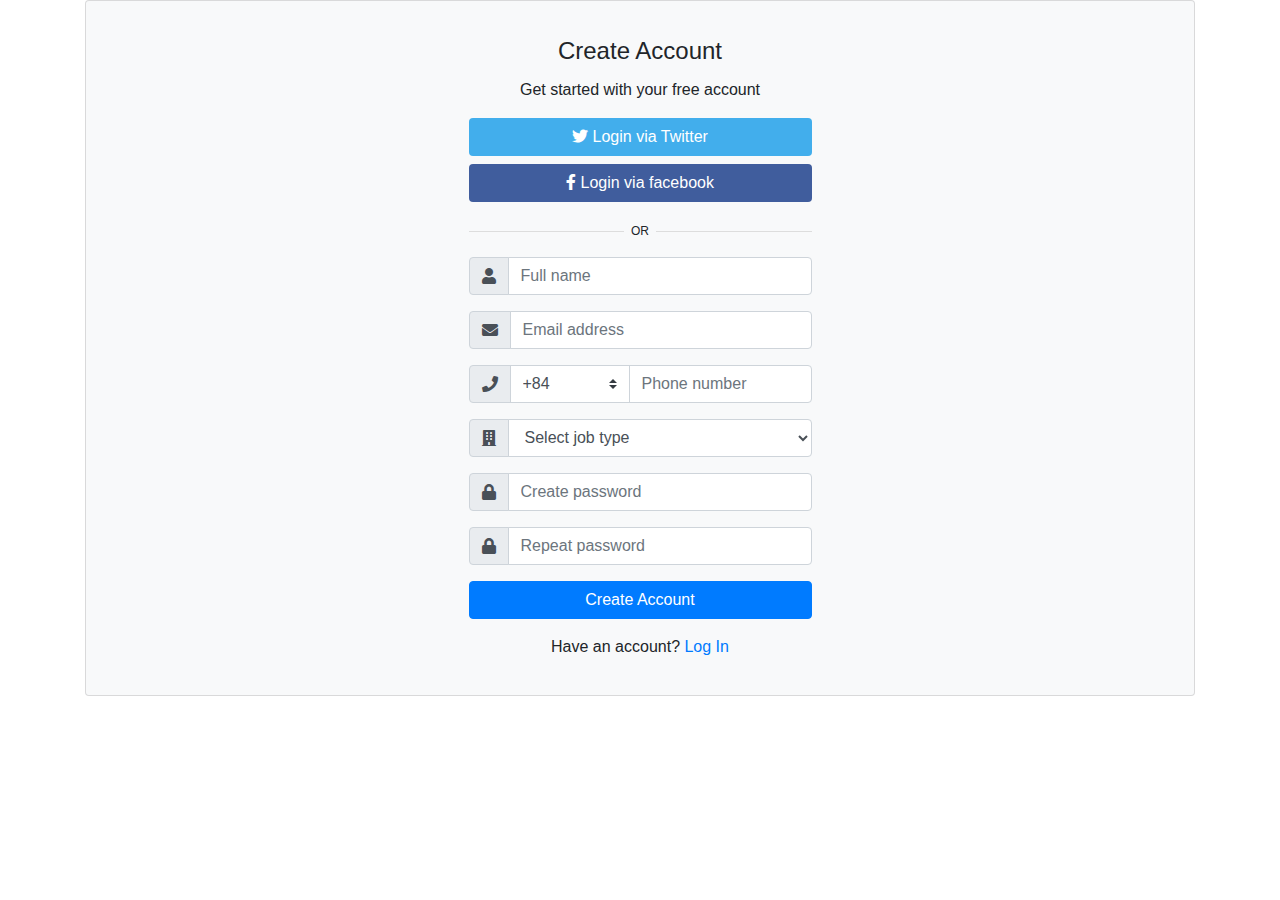
<file: html.html>
<!DOCTYPE html>
<html>

<head>
    <meta charset="utf-8">
    <meta name="viewport" content="width=device-width">
    <title>Register</title>
    <link href="//maxcdn.bootstrapcdn.com/bootstrap/4.0.0/css/bootstrap.min.css" rel="stylesheet" id="bootstrap-css">
    <script src="//maxcdn.bootstrapcdn.com/bootstrap/4.0.0/js/bootstrap.min.js"></script>
    <script src="//cdnjs.cloudflare.com/ajax/libs/jquery/3.2.1/jquery.min.js"></script>
    <link rel="stylesheet" href="https://use.fontawesome.com/releases/v5.0.8/css/all.css">
  <style>
  .divider-text {
    position: relative;
    text-align: center;
    margin-top: 15px;
    margin-bottom: 15px;
}
.divider-text span {
    padding: 7px;
    font-size: 12px;
    position: relative;   
    z-index: 2;
}

.divider-text:after {
    content: "";
    position: absolute;
    width: 100%;
    border-bottom: 1px solid #ddd;
    top: 55%;
    left: 0;
    z-index: 1;
}

.btn-facebook {
    background-color: #405D9D;
    color: #fff;
}
.btn-twitter {
    background-color: #42AEEC;
    color: #fff;
}
  </style>
</head>

<body>
    <div class="container">
        <div class="card bg-light">
            <article class="card-body mx-auto" style="max-width: 400px;">
                <h4 class="card-title mt-3 text-center">Create Account</h4>
                <p class="text-center">Get started with your free account</p>
                <p>
                    <a href="" class="btn btn-block btn-twitter"> <i class="fab fa-twitter"></i>  Login via Twitter</a>
                    <a href="" class="btn btn-block btn-facebook"> <i class="fab fa-facebook-f"></i>  Login via facebook</a>
                </p>
                <p class="divider-text">
                    <span class="bg-light">OR</span>
                </p>
                <form>
                    <div class="form-group input-group">
                        <div class="input-group-prepend">
                            <span class="input-group-text"> <i class="fa fa-user"></i> </span>
                        </div>
                        <input name="" class="form-control" placeholder="Full name" type="text">
                    </div> <!-- form-group// -->
                    <div class="form-group input-group">
                        <div class="input-group-prepend">
                            <span class="input-group-text"> <i class="fa fa-envelope"></i> </span>
                        </div>
                        <input name="" class="form-control" placeholder="Email address" type="email">
                    </div> <!-- form-group// -->
                    <div class="form-group input-group">
                        <div class="input-group-prepend">
                            <span class="input-group-text"> <i class="fa fa-phone"></i> </span>
                        </div>
                        <select class="custom-select" style="max-width: 120px;">
                            <option selected="">+84</option>
                            <option value="1">+83</option>
                            <option value="2">+82</option>
                        </select>
                        <input name="" class="form-control" placeholder="Phone number" type="text">
                    </div> <!-- form-group// -->
                    <div class="form-group input-group">
                        <div class="input-group-prepend">
                            <span class="input-group-text"> <i class="fa fa-building"></i> </span>
                        </div>
                        <select class="form-control">
                            <option selected=""> Select job type</option>
                            <option>Designer</option>
                            <option>Manager</option>
                            <option>Accaunting</option>
                        </select>
                    </div> <!-- form-group end.// -->
                    <div class="form-group input-group">
                        <div class="input-group-prepend">
                            <span class="input-group-text"> <i class="fa fa-lock"></i> </span>
                        </div>
                        <input class="form-control" placeholder="Create password" type="password">
                    </div> <!-- form-group// -->
                    <div class="form-group input-group">
                        <div class="input-group-prepend">
                            <span class="input-group-text"> <i class="fa fa-lock"></i> </span>
                        </div>
                        <input class="form-control" placeholder="Repeat password" type="password">
                    </div> <!-- form-group// -->
                    <div class="form-group">
                        <button type="submit" class="btn btn-primary btn-block"> Create Account </button>
                    </div> <!-- form-group// -->
                    <p class="text-center">Have an account? <a href="">Log In</a> </p>
                </form>
            </article>
        </div> <!-- card.// -->
</body>

</html>
</file>
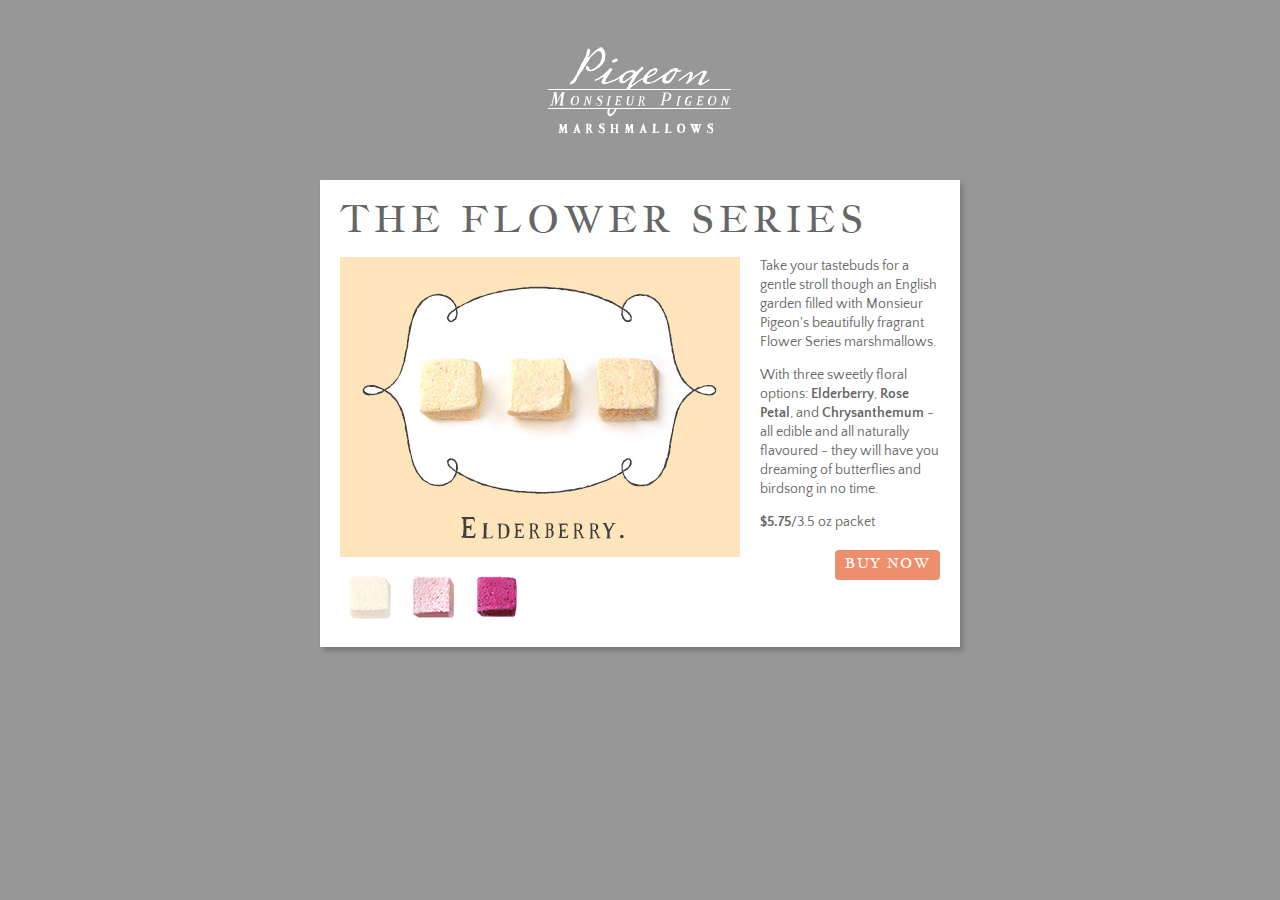
<file: JS13/photo-viewer.html>
<!DOCTYPE html>
<html lang="en">
    <head>
        <link rel="stylesheet" href="css/base.css" />
        <link rel="stylesheet" href="css/photo-viewer.css" />
    </head>
    <body>
        <header><h1>Monsieur Pigeon</h1></header>
        <section class="page panel">
            <h2>The Flower Series</h2>
            <div class="gallery">
                <div id="photo-viewer"></div>
                <div id="thumbnails">
                    <a href="img/photo-1.jpg" class="thumb active" title="Elderberry Marshmallow"><img src="img/thumb-1.jpg"
                      alt="Elderberry Marshmallow"/></a>
                    <a href="img/photo-2.jpg" class="thumb" title="Rose Marshmallow"><img src="img/thumb-2.jpg"
                      alt="Rose Marshmallow"/></a>
                    <a href="img/photo-3.jpg" class="thumb" title="Crysanthenun Marshmallow"><img src="img/thumb-3.jpg"
                      alt="Chrysanthemum Marshmallow" /></a>
                </div>
            </div>
            <div class="description">
                <p class="standfirst">Take your tastebuds for a gentle stroll though an English garden filled
                   with Monsieur Pigeon's beautifully fragrant Flower Series marshmallows.</p>
                <p>With three sweetly floral options: <strong>Elderberry</strong>, <strong>Rose Petal</strong>,
                   and <strong>Chrysanthemum</strong>
                   - all edible and all naturally flavoured - 
                   they will have you dreaming of butterflies and birdsong in no time.</p>
                <p><strong>$5.75</strong>/3.5 oz packet</p>
                <a href="" id="buy">Buy now</a>
            </div>
        </section>
        <script src="js/jquery.js"></script>
        <script src="js/photo-viewer.js"></script>
    </body>
</html>
</file>
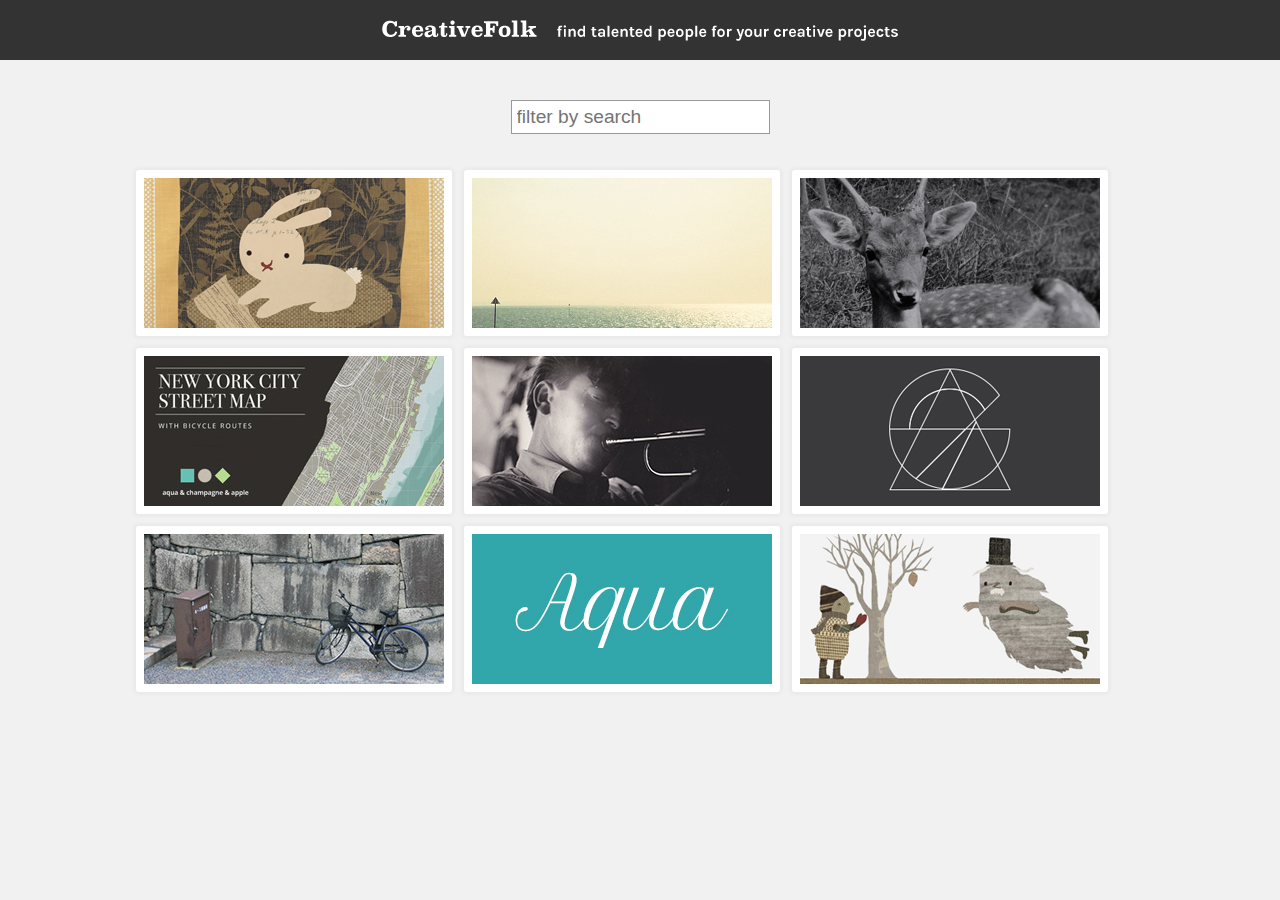
<file: R05/filter-search.html>
<!DOCTYPE html>
<html>
<head>
    <title>JavaScript, jQuery Searching</title>
    <link rel="stylesheet" href="css/c12.css" />
</head>
<body>
    <header>
        <h1>CreativeFolk</h1>
    </header>
    <div id="search">
        <input type="text" placeholder="filter by search" id="filter-search" />
    </div>
    <div id="gallery">
        <img src="img/p1.jpg" data-tags="Animators, Illustrators" alt="Rabbit" />
        <img src="img/p2.jpg" data-tags="Photographers, Filmakers" alt="Sea" />
        <img src="img/p3.jpg" data-tags="Photographers, Filmakers" alt="Deer" />
        <img src="img/p4.jpg" data-tags="Designers" alt="New York Street Map" />
        <img src="img/p5.jpg" data-tags="Photographers" alt="Trumpet" />
        <img src="img/p6.jpg" data-tags="Designers, Illustrators" alt="Typographic Study" />
        <img src="img/p7.jpg" data-tags="Photographers, Filmakers" alt="Bycycle and postbox" />
        <img src="img/p8.jpg" data-tags="Designers" alt="Aqua Logo" />
        <img src="img/p9.jpg" data-tags="Animators, Illustrators" alt="Ghost and tree" />
    </div>
    <script src="js/jquery.js"></script>
    <script src="js/filtersearch.js"></script>
</body>
</html>
</file>
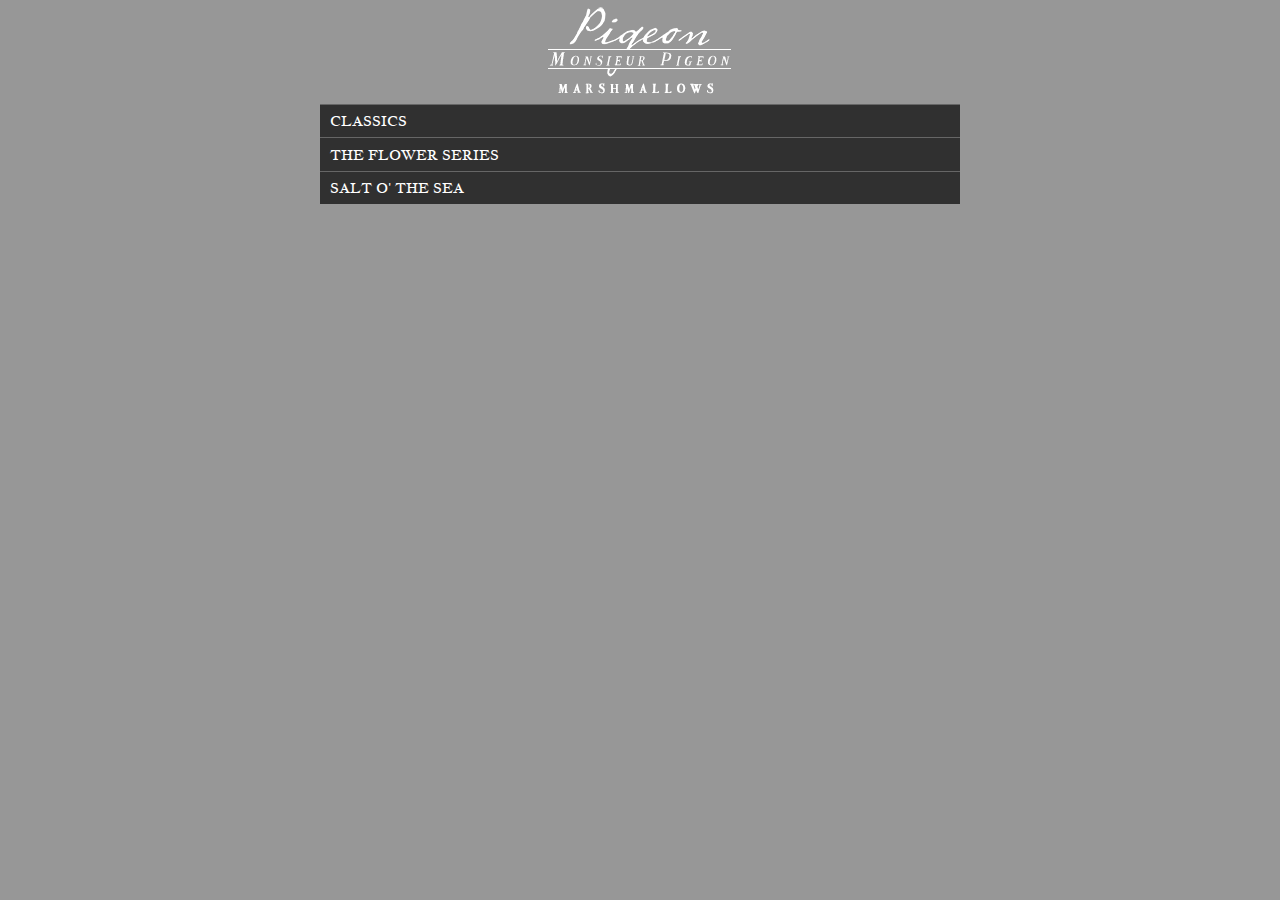
<file: Session 16/accordion.html>
<!DOCTYPE html>
<html lang="en">
<head>
    <meta charset="UTF-8">
    <meta http-equiv="X-UA-Compatible" content="IE=edge">
    <meta name="viewport" content="width=device-width, initial-scale=1.0">
    <title>Accordion-JQuery</title>
    <link rel="stylesheet" href="css/accordion.css">
    <link rel="stylesheet" href="css/base.css">
    <script src="https://code.jquery.com/jquery-3.5.1.min.js"></script>
</head>
<body>
    <header>
        <img src="img/logo.png" alt="">
    </header>
    <section class="page">
        <ul class="accordion">
           <li>
            <button class="accordion-control">Classics</button>
            <div class="accordion-panel">
                <p>If you like your flavors traditional, Monsieur Pigeon's classic marshmallows won't disappoint.
                    With luxuriously <strong>Velvety Vannila</strong>,
                    <strong>Charming Chocolate</strong>, and <strong>Sumptuous Strawberry</strong>,
                    the favorites you love are treated with the respect and dignity they deserve!
                </p>
            </div>
           </li>
           <li>
            <button class="accordion-control">The flower Series</button>
            <div class="accordion-panel">
                <p>Take your tastebuds for a gentle stroll through an English garden filled with Monsieur Pigeon's beautifully
                    fragrant Flower Series marshmallows. With three sweetly floral options: <strong>Elderberry</strong>,
                    <strong>Rose Petal</strong>, and <strong>Chrysanthenum</strong> - all edible and all naturally flavored - 
                    they will have you dreaming of butterflies and birdsong in no time.
                </p>
            </div>
           </li>
           <li>
            <button class="accordion-control">Salt o' The Sea</button>
            <div class="accordion-panel">
                <p>Ahoy! If you long for a taste of organic sea salt mixed in with your sweet Monsieur Pigeon marshmallows,
                    look no further than our Salt o' the Sea range. Featuring two delicious flavors: <strong>Salted
                        Caramel</strong> and <strong>Cashew Butter</strong>, this sweetly salty duo will expand your taste horizons.
                </p>
            </div>
           </li>
        </ul>
    </section>
    <script src="js/accordion.js"></script>
</body>
</html>
</file>
<file: JS13/css/base.css>
@import url(http://fonts.googleapis.com/css?family=Jacques+Francois);
@import url(http://fonts.googleapis.com/css?family=Quattrocento+Sans);

body {
  background-color: #979797;
  color: #fff;
  margin: 0;
  padding: 0;}

.page {
  max-width: 640px;
  margin: 0 auto 30px auto;}

.panel {
  background-color: #fff;
  color: #666;
  box-shadow: 3px 4px 5px rgba(0, 0, 0, 0.2);
  overflow: auto;}

button {
  border: none;}

/********** LOGO **********/
h1 {
  text-align: center;
  width: 200px;
  height: 100px;
  margin: 40px auto 40px auto;
  background-image: url('../img/logo.png');
  background-repeat: no-repeat;
  text-indent: 100%;
  white-space: nowrap;
  overflow: hidden;}

/********** TYPOGRAPHY **********/
body, button {
    font-family: 'Jacques Francois', serif;}

h2, h3 {
  font-weight: normal;
  margin: 0;}
h2 {
  color: #666;
  text-transform: uppercase;
  letter-spacing: 0.14em;
  font-size: 230%;
  line-height: 1em;
  padding: 20px 0 0 20px;}
h3 {
  font-size: 90%;
  letter-spacing: 0.2em;}

p {
  font-family: 'Quattrocento Sans', sans-serif;
  line-height: 1.4em;}

a {
    text-decoration: none;}

button {
  font-size: 90%;
  text-align: left;
  text-transform: uppercase;}

  /*****************  No JS ***************/
#billboard {text-align: center;}
.js-warning {display: none;}

.no-js .js-warning {
  display: block;
  border: 3px solid #fff;
  text-align: center;
  background-color: #fff;
  color: #db5391;
  padding: 10px;}
</file>
<file: JS13/css/photo-viewer.css>
/********** MAIN PICTURE **********/
#photo-viewer {
    position: relative;
    height: 300px;
    overflow: hidden;
}

#photo-viewer.is-loading:after {
    content: url('/JS13/img/load.gif');
    position: absolute;
    top: 0;
    left: 0;
}

#photo-viewer img {
    position: absolute;
    max-width: 100%;
    max-height: 100%;
    top: 50%;
    left: 50%;
}

/********** THUMBNAIL **********/
#thumbnails {
    margin: 10px 5px 0 0;
    height: 60px;
}

a.active {
    opacity: 0.3;
}

/********** PART OF PAGES **********/
.gallery{
    width: 400px;
    padding: 20px;
    float: left;
}

.description{
    width: 180px;
    float: right;
    padding: 20px 20px 0 0;
    font-size: 85%;
    line-height: 1em;
}

.standfirst {
    margin: 0;
}

/********** BUY BUTTON **********/
a#buy {
    background-color: #ed8e6c;
    color: #ffffff;
    border: none;
    border-radius: 4px;
    padding: 7px 10px 9px 10px;
    margin: 5px 0 20px 0;
    float: right;
    letter-spacing: 0.1em;
    text-transform: uppercase;
}

a#buy:hover {background-color: #ed612f;}
</file>
<file: R05/css/c12.css>
@import url("http://fonts.googleapis.com/css?family=Karla:400,700");
body {
    margin: 0;
    padding: 0;
    background-color: #f1f1f1;
    font-family: 'Karla', sans-serif;
    color: #333;
}
/* Header */
header {
    background-color: #333333;
    margin: 0px 0px 40px 0px;
    padding: 10px 0px 0px 0px;
    min-height: 50px;
    text-align: center;
}
h1 {
    background-image: url('../img/creative-folk.png');
    background-repeat: no-repeat;
    background-position: center;
    margin: 10px auto 5px auto;
    width: 516px;
    height: 21px;
    text-align: center;
    text-indent: 100%;
    white-space: nowrap;
    overflow: hidden;
}
h2 {
    font-size: 180%;
    margin: 0;
}
h2, h4 {
    font-weight: normal;
}
h4 {
    color: #333;
    display: inline-block;
    font-size: 120%;
    margin: 5px 0px 5px 0px;
}

/* Filter and search options */
#price-range {
    width: 370px;
    margin: 10px auto 30px auto;
    text-align: center;
    font-weight: bold;
}
#value-min, #value-max {
    width: 100px;
    border: none;
    background-color: #f1f1f1;
    font-family: 'Karla', sans-serif;
}
#slider {
    margin: 30px 0px 30px 0px;
}
#button, #search {
    text-align: center;
    margin-bottom: 30px;
}

/* Filter buttons */
button {
    background-color: #d7d7d7;
    border: none;
    padding: 3px 10px 4px 10px;
    border-radius: 4px;
    color: #333;
    font-family: 'Karla', sans-serif;
    font-size: 100%;
}
button:hover, button:active{
    background-color: #00cccc;
    color: #fff;
    cursor: pointer;
}

/* Search input */
input {
    font-size: 120%;
    border: 1px solid #999;
    padding: 5px;
}
input:hover {
    border: 1px solid #666;
}
input:focus {
    border: 1px solid #00cccc;
    outline: none;
}

/* Gallery of images */
#gallery {
    text-align: center;
    max-width: 1020px;
    margin: 0px auto;
}
#gallery img {
    width: 300px;
    height: 150px;
    border-radius: 3px;
    border: 8px solid #fff;
    margin: 6px;
    -webkit-box-shadow: 0px 0px 3px 3px #ebebeb;
    box-shadow: 0px 0px 3px 3px #ebebeb;
    float: left;
}

/* Table styles */
table{
    margin: 0 auto;
    width: 780px;
}
table#rates {
    width: 380px;
}
th, td {
    border-radius: 3px;
    color: #333;
    padding: 7px 10px 5px 10px;
    min-width: 9em;
    text-align: left;
}
th {
    background-color: #d7d7d7;
    font-weight: bold;
    text-transform: uppercase;
}
td {
    background-color: #fff;
}
table.sortable th:hover {
    cursor: pointer;
}
th.ascending, th.descending, table.sortable th:hover {
    background-color: #00cccc;
    color: #fff;
}

/* Arrows for table sorting */
th.ascending:after {
    font-size: 60%;
    content: '\2582';
    float: left;
    padding: 4px 5px 0px 0px;
}
th.descending:after {
    font-size: 60%;
    content: '\25BC';
    float: left;
    padding: 4px 5px 0px 0px;
}
.about {
    width: 700px;
    margin: 0 auto 40px auto;
}
.about:after {
    content: "";
    display: table;
    clear: both;
}
.about h2 {
    text-align: left;
    float: left;
}
.bio {
    float: right;
    width: 195px;
}
.bio img {
    float: left;
    width: 50px;
    height: 50px;
    margin-right: 10px;
}
.location {
    padding-left: 74px;
    background-image: url('/img/pointer.png');
    background-repeat: no-repeat;
    background-position: 60px 1px;
    font-size: 90%;
}
</file>
<file: Session 16/css/accordion.css>
.accordion, .menu{
    background-color: #f2f2f2;
    color: #666;
    margin: 0;
    padding: 0;
    overflow: auto;
}

.accordion li {
    padding: 0;
    list-style-type: none;
}

.accordion-control {
    background-color: #303030;
    color: #fff;
    display: block;
    width: 100%;
    padding: 0.5em 0.5em 0.5em 0.7em;
    margin: 0;
    border-top: 1px solid #666;
}

.accordion-panel{
    display: none;
}

.accordion-panel p{
    margin: 20px;
}

.accordion-panel img {
    display: block;
    clear: left;
}
</file>
<file: Session 16/css/base.css>
@import url(http://fonts.googleapis.com/css?family=Jacques+Francois);
@import url(http://fonts.googleapis.com/css?family=Quattrocento+Sans);

header{
  text-align: center;
}
body {
  background-color: #979797;
  color: #fff;
  margin: 0;
  padding: 0;}

.page {
  max-width: 640px;
  margin: 0 auto 30px auto;}

.panel {
  background-color: #fff;
  color: #666;
  box-shadow: 3px 4px 5px rgba(0, 0, 0, 0.2);
  overflow: auto;}

button {
  border: none;}

/********** LOGO **********/
h1 {
  text-align: center;
  width: 200px;
  height: 100px;
  margin: 40px auto 40px auto;
  background-image: url('../img/logo.png');
  background-repeat: no-repeat;
  text-indent: 100%;
  white-space: nowrap;
  overflow: hidden;}

/********** TYPOGRAPHY **********/
body, button {
    font-family: 'Jacques Francois', serif;}

h2, h3 {
  font-weight: normal;
  margin: 0;}
h2 {
  color: #666;
  text-transform: uppercase;
  letter-spacing: 0.14em;
  font-size: 230%;
  line-height: 1em;
  padding: 20px 0 0 20px;}
h3 {
  font-size: 90%;
  letter-spacing: 0.2em;}

p {
  font-family: 'Quattrocento Sans', sans-serif;
  line-height: 1.4em;}

a {
    text-decoration: none;}

button {
  font-size: 90%;
  text-align: left;
  text-transform: uppercase;}

  /*****************  No JS ***************/
#billboard {text-align: center;}
.js-warning {display: none;}

.no-js .js-warning {
  display: block;
  border: 3px solid #fff;
  text-align: center;
  background-color: #fff;
  color: #db5391;
  padding: 10px;}
</file>
